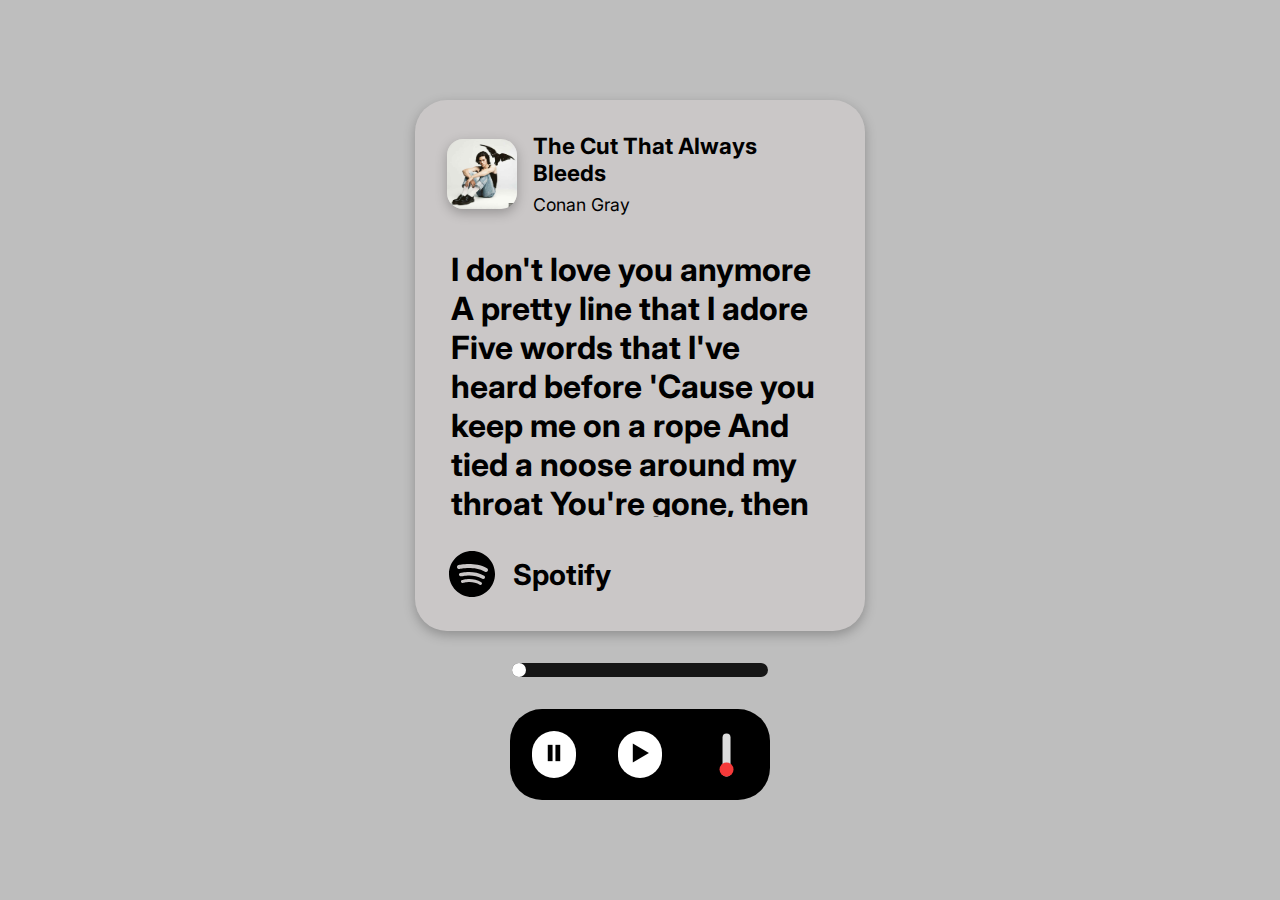
<file: index.html>
<!DOCTYPE html>
<html lang="en">
<head>
    <meta charset="UTF-8">
    <meta name="viewport" content="width=device-width, initial-scale=1.0">
    <link rel="stylesheet" href="src/css/styles.css">
    <link rel="preconnect" href="https://fonts.googleapis.com">
    <link rel="preconnect" href="https://fonts.gstatic.com" crossorigin>
    <link href="https://fonts.googleapis.com/css2?family=Inter:ital,opsz,wght@0,14..32,100..900;1,14..32,100..900&family=Lily+Script+One&display=swap" rel="stylesheet">
    <title>Spotify</title>
</head>
<body>
    <div class="container">
        <div class="contenido">
            <div class="card">
                <div class="header-card">
                    <img src="src/assets/image/foto.jpg" alt="">
                    <div class="infor-artista">
                        <span>The Cut That Always Bleeds</span>
                        <p>Conan Gray</p>
                    </div>
                </div>
                <div class="body-card" id="bodyCard">
                    <p class="letra-cancion" id="letra">
                        I don't love you anymore
                        A pretty line that I adore
                        Five words that I've heard before
                        'Cause you keep me on a rope
                        And tied a noose around my throat
                        You're gone, then back at my door
                        'Cause if you're gonna leave
                        Better leave, better do it fast
                        Can't live a little longer
                        Sitting on your lap
                        'Cause you know what you're doing
                        When you're coming back
                        And I don't want to have
                        Another heart attack
                        Oh, I can't be
                        Your lover on a leash
                        Every other week
                        When you please
                        Oh, I can't be
                        The kiss that you don't need
                        The lie between your teeth
                        The cut that always bleeds
                        The cut that always bleeds
                        Say you love somebody new
                        And beat my heart, to black and blue
                        Then they leave, and it's me
                        You come back to
                        To say you loved me all along
                        And kissed the bruises 'til they're gone
                        Bittersweet, 'cause I can't breathe
                        Inside your arms
                        'Cause if you're gonna leave
                        Better leave, better do it fast
                        Can't live another minute
                        Bleeding from my back
                        'Cause I don't have another one
                        For you to stab
                        And I don't want to have
                        Another heart attack
                        Oh I can't be
                        Your lover on a leash
                        Every other week
                        When you please
                        Oh, I can't be
                        The kiss that you don't need
                        The lie between your teeth
                        The cut that always bleeds
                        The cut that always bleeds
                        But even though you're killing me
                        I, I need you like the air I breathe
                        I need, I need you more than me
                        I need you more than anything
                        Please, please
                        'Cause I could be
                        Your lover on a leash
                        Every other week
                        When you please
                        Oh, I could be
                        Anything you need
                        As long as you don't leave
                        The cut that always
                    </p>
                </div>
                <div class="footer-card">
                    <img src="src/assets/icon/spoty.svg" alt="">
                    <span>Spotify</span>
                </div>  
            </div>
            <audio src="src/assets/audio/videoplayback.m4a" id="audioCancion" preload="auto"></audio>
            <div class="duracion-audio">
                <input class="tiempo-duracion" type="range" min="0" max="0" value="0" id="duracion">
            </div>
            <div class="controles-audio">
                <button class="btn-pausar" id="botonPausar">
                    <img src="src/assets/icon/pausarIcon.png" alt="">
                </button>
                <button class="btn-play" id="botonPlay">
                    <img src="src/assets/icon/playIcon.png" alt="">
                </button>
                <input type="range" min="0" max="100" value="0.0" id="volumen" class="control-volumen">
            </div>
        </div>
    </div>
    <script src="src/js/main.js"></script>
</body>
</html>
</file>
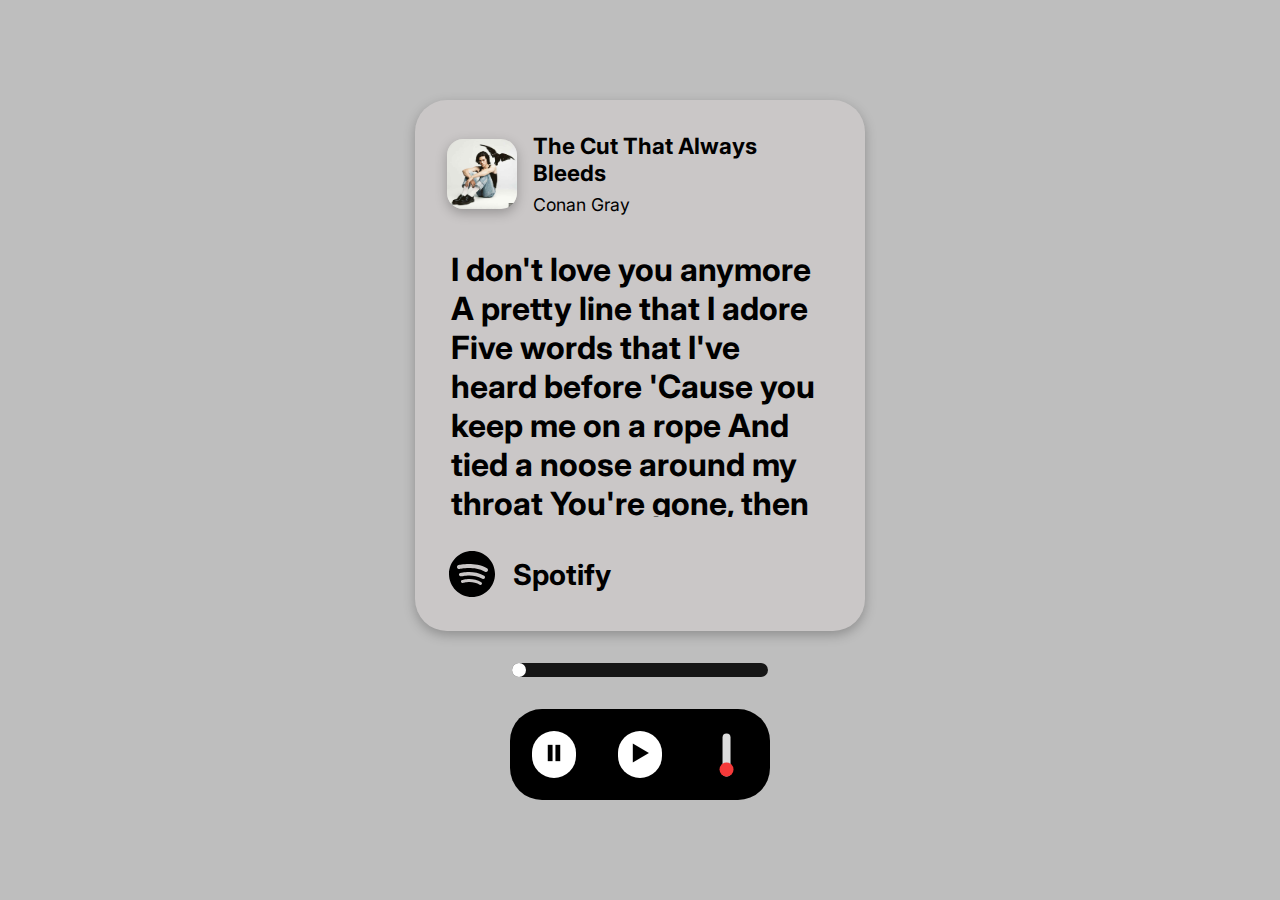
<file: src/html/index.html>
<!DOCTYPE html>
<html lang="en">
<head>
    <meta charset="UTF-8">
    <meta name="viewport" content="width=device-width, initial-scale=1.0">
    <link rel="stylesheet" href="../css/styles.css">
    <link rel="preconnect" href="https://fonts.googleapis.com">
    <link rel="preconnect" href="https://fonts.gstatic.com" crossorigin>
    <link href="https://fonts.googleapis.com/css2?family=Inter:ital,opsz,wght@0,14..32,100..900;1,14..32,100..900&family=Lily+Script+One&display=swap" rel="stylesheet">
    <title>Spotify</title>
</head>
<body>
    <div class="container">
        <div class="contenido">
            <div class="card">
                <div class="header-card">
                    <img src="../assets/image/foto.jpg" alt="">
                    <div class="infor-artista">
                        <span>The Cut That Always Bleeds</span>
                        <p>Conan Gray</p>
                    </div>
                </div>
                <div class="body-card" id="bodyCard">
                    <p class="letra-cancion" id="letra">
                        I don't love you anymore
                        A pretty line that I adore
                        Five words that I've heard before
                        'Cause you keep me on a rope
                        And tied a noose around my throat
                        You're gone, then back at my door
                        'Cause if you're gonna leave
                        Better leave, better do it fast
                        Can't live a little longer
                        Sitting on your lap
                        'Cause you know what you're doing
                        When you're coming back
                        And I don't want to have
                        Another heart attack
                        Oh, I can't be
                        Your lover on a leash
                        Every other week
                        When you please
                        Oh, I can't be
                        The kiss that you don't need
                        The lie between your teeth
                        The cut that always bleeds
                        The cut that always bleeds
                        Say you love somebody new
                        And beat my heart, to black and blue
                        Then they leave, and it's me
                        You come back to
                        To say you loved me all along
                        And kissed the bruises 'til they're gone
                        Bittersweet, 'cause I can't breathe
                        Inside your arms
                        'Cause if you're gonna leave
                        Better leave, better do it fast
                        Can't live another minute
                        Bleeding from my back
                        'Cause I don't have another one
                        For you to stab
                        And I don't want to have
                        Another heart attack
                        Oh I can't be
                        Your lover on a leash
                        Every other week
                        When you please
                        Oh, I can't be
                        The kiss that you don't need
                        The lie between your teeth
                        The cut that always bleeds
                        The cut that always bleeds
                        But even though you're killing me
                        I, I need you like the air I breathe
                        I need, I need you more than me
                        I need you more than anything
                        Please, please
                        'Cause I could be
                        Your lover on a leash
                        Every other week
                        When you please
                        Oh, I could be
                        Anything you need
                        As long as you don't leave
                        The cut that always
                    </p>
                </div>
                <div class="footer-card">
                    <img src="../assets/icon/spoty.svg" alt="">
                    <span>Spotify</span>
                </div>  
            </div>
            <audio src="../assets/audio/videoplayback.m4a" id="audioCancion" preload="auto"></audio>
            <div class="duracion-audio">
                <input class="tiempo-duracion" type="range" min="0" max="0" value="0" id="duracion">
            </div>
            <div class="controles-audio">
                <button class="btn-pausar" id="botonPausar">
                    <img src="../assets/icon/pausarIcon.png" alt="">
                </button>
                <button class="btn-play" id="botonPlay">
                    <img src="../assets/icon/playIcon.png" alt="">
                </button>
                <input type="range" min="0" max="100" value="0.0" id="volumen" class="control-volumen">
            </div>
        </div>
    </div>
    <script src="../js/main.js"></script>
</body>
</html>
</file>
<file: src/css/styles.css>
*{
    margin: 0;
    padding: 0;
    box-sizing: border-box;
    text-decoration: none;
    font-family: "Inter";
}

.container{
    height: 100vh;
    width: 100vw;
}

.contenido{
    width: 100%;
    height: 100%;
    display: flex;
    align-items: center;
    justify-content: center;
    flex-direction: column;
    gap: 2rem;
    padding: 1rem;
    background-color: #bebebe;
}
.card{
    width: 36%;
    height: fit-content;
    background-color: #cac7c7 ;
    padding: 2rem;
    border-radius: 2rem;
    box-shadow: 0 4px 12px rgba(0, 0, 0, 0.25);
    display: flex;
    flex-direction: column;
    justify-content: space-between;
    gap: 2rem;
}
.card::-webkit-scrollbar{
    visibility: hidden;
}
.header-card{
    height: fit-content;
    display: flex;
    align-items: center;
    gap: 1rem;
    font-size: 1.4rem;
    font-weight: bold;
}
.infor-artista{
    display: flex;
    flex-direction: column;
    align-items: start;
    gap: 0.5rem;
}
.infor-artista p{
    font-size: 1.1rem;
    font-weight: 400;
}
.body-card {
    display: flex;
    align-items: flex-start;
    justify-content: flex-start;
    font-size: 2rem;
    font-weight: bold;
    width: 100%;
    height: 30vh; /* Limita la altura para permitir el scroll */
    overflow-y: auto; /* Habilita el scroll vertical */
    padding: 0.2rem; /* Espaciado opcional alrededor del texto */
}
.body-card::-webkit-scrollbar{
    appearance: none;
}
.footer-card{
    display: flex;
    align-items: center;
    gap: 1rem;
    font-size: 1.8rem;
    font-weight: bold;
}
.header-card img{
    width: 70px;
    height: 70px;
    border-radius: 1rem;
    box-shadow: 0 4px 12px rgba(0, 0, 0, 0.25);
}

.footer-card img{
    width: 50px;
    height: 50px;
}
.duracion-audio{
    display: flex;
    justify-content: center;
    width: 20vw;
}
.duracion-audio input{
    appearance: none;
    background: #ddd;
    width: 100%;
    border-radius: 1rem;
}
.duracion-audio input::-webkit-slider-runnable-track{
    background: rgba(0, 0, 0, 0.9);
    border-radius: 1rem;

}
.tiempo-duracion::-webkit-slider-thumb{
    -webkit-appearance: none; /* Eliminar estilo predeterminado */
    width: 14px;
    height: 14px; /* Alto de la pelotita */
    background: #ffffff; /* Color de la pelotita */
    border-radius: 1rem; /* Forma circular */
    cursor: pointer; /* Cambia el cursor al pasar */
    box-shadow: 0 4 12px rgba(0, 0, 0, 0.5); /* Sombra */
}
.controles-audio{
    display: flex;
    align-items: center;
    justify-content: space-between;
    background-color: #000000;
    padding: 1.4rem;
    border-radius: 2rem;
}
.controles-audio img{
    width: 24px;
    color: #fff;
}
.controles-audio button{
    padding: .6rem;
    border: none;
    background: #fff;
    border-radius: 2rem;
    cursor: pointer;
}
.control-volumen{
    appearance: none; /* Elimina el estilo predeterminado en Chrome */
    width: 20%; /* Ancho del slider */
    height: 8px; /* Altura de la barra */
    background: #ddd; /* Color de la barra */
    border-radius: 5px; /* Bordes redondeados */
    margin: 10px 0; /* Margen vertical */
    transform: rotate(270deg);
}
.control-volumen::-webkit-slider-thumb{
    -webkit-appearance: none; /* Eliminar estilo predeterminado */
    width: 14px;
    height: 14px; /* Alto de la pelotita */
    background: #f53939; /* Color de la pelotita */
    border-radius: 1rem; /* Forma circular */
    cursor: pointer; /* Cambia el cursor al pasar */
    box-shadow: 0 4 12px rgba(0, 0, 0, 0.5); /* Sombra */
}


@media (max-width: 900px) {
    .card{
        width: 70%;
        padding: 2rem;
        gap: 2rem;
    }
    .controles-audio{
        padding: 1rem;
    }
}
@media (max-width: 600px) {
    .card{
        width: 70%;
        padding: 1rem;
        gap: 1.4rem;
    }
    .controles-audio{
        padding: 0.6rem;
    }

}
@media (max-width: 550px) {
    .card{
        width: 70%;
        height: fit-content;
        padding: 1rem;
        gap: 1.4rem;
    }
    .header-card{
        font-size: 1.2rem;
    }
    .body-card{
        font-size: 1.6rem;
    }
}
@media (max-width: 400px) {
    .contenido{
        justify-content: end;
    }
    .card{
        width: 80%;
        height: fit-content;
        padding: 1rem;
        gap: 1.2rem;
    }
    .header-card{
        font-size: 1rem;
    }
    .body-card{
        font-size: 1.4rem;
    }
    .footer-card{
        font-size: 1.4rem;
    }
    .footer-card img{
        width: 40px;;
        height: 40px;
    }
    .duracion-audio{
        width: 40vw;
    }
}
</file>
